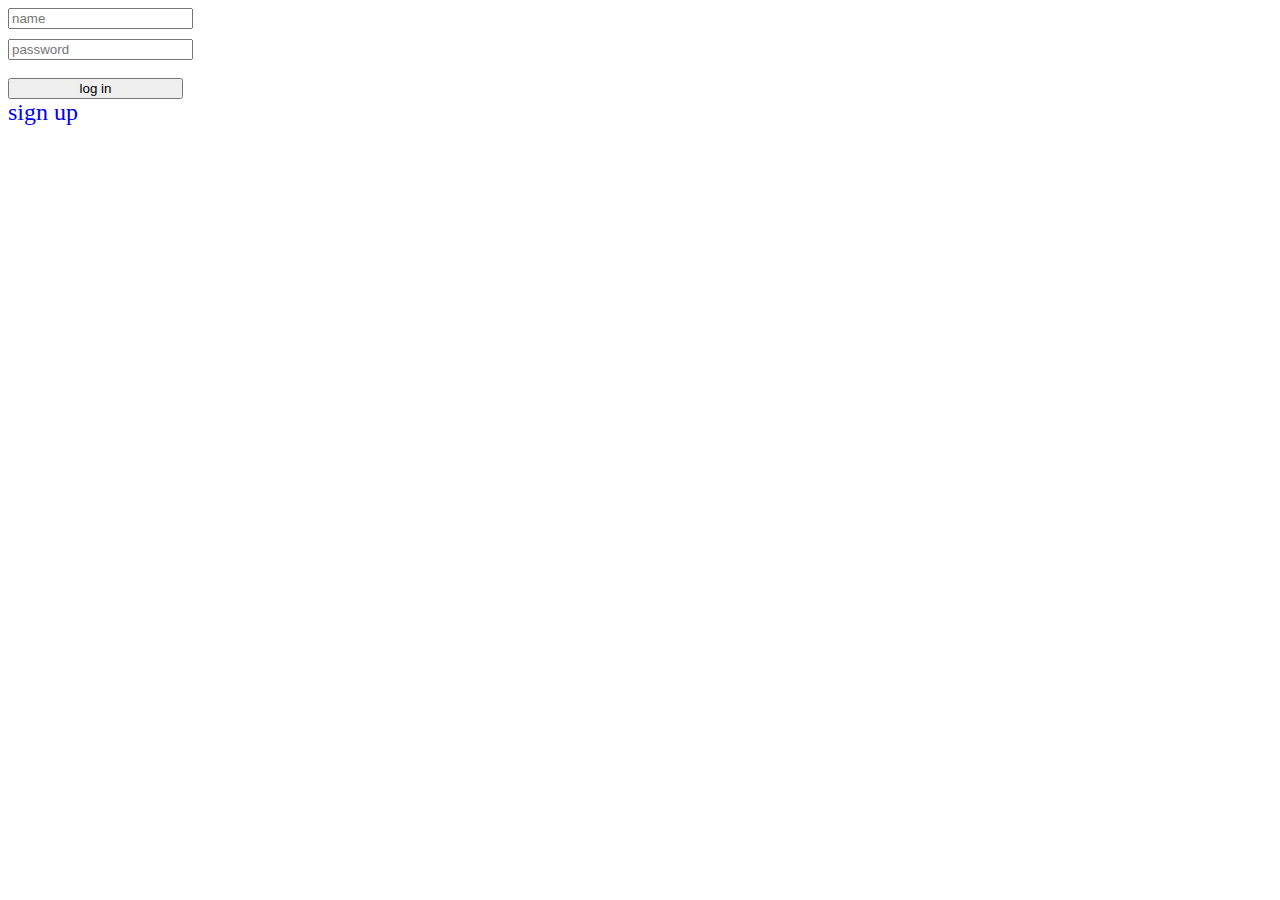
<file: index.html>
<html>
<head>
    <link rel="icon" type="image/png" href="./favicon.ico">
    <link rel="stylesheet" href="index.css">
</head>
<body>
    <p id ="8"></p>
    <input id="13" class="hide" placeholder="send to" style="margin-bottom: 10px;"></input>
    <textarea id="1" placeholder="Type message here" style="height: 40px;width: 300px;" class="hide"></textarea>
    <button onclick="send_message()" class="hide" id="2"><img height="30px" width="33px" src ="send_button.png"></button>
    <button style="height:30px;width:110px;" height="30px" width="33px" onclick ="log_out()" class = "hide" id = "9">log out</button>
    <input type="file"  id="10" accept="image/*" class="hide"></input>
    <button style="height:30px;width:110px;" id ="12" class="hide">send an image</button>
    <a href ="feedback.html" style="text-decoration: none;color: black; background-color:rgb(168, 168, 168); padding: 5px 10px;border-radius: 10px;" class="hide" id ="11">send feedback</a>
    <div id = "3" style="display: block;"></div>
    <div>
    <input id="4" placeholder="name" style="margin-bottom: 10px;"></input><br>
    <input id = "5" placeholder="password"></input><br><br>
    <button onclick="log_in()" style="width:175px;" id="6">log in</button><br>
    <a href="sign_up.html" style="font-size:150%;text-decoration: none;" id = "7">sign up</a>
    </div>
    <script src="client.js"></script>
</body>
</html>
</file>
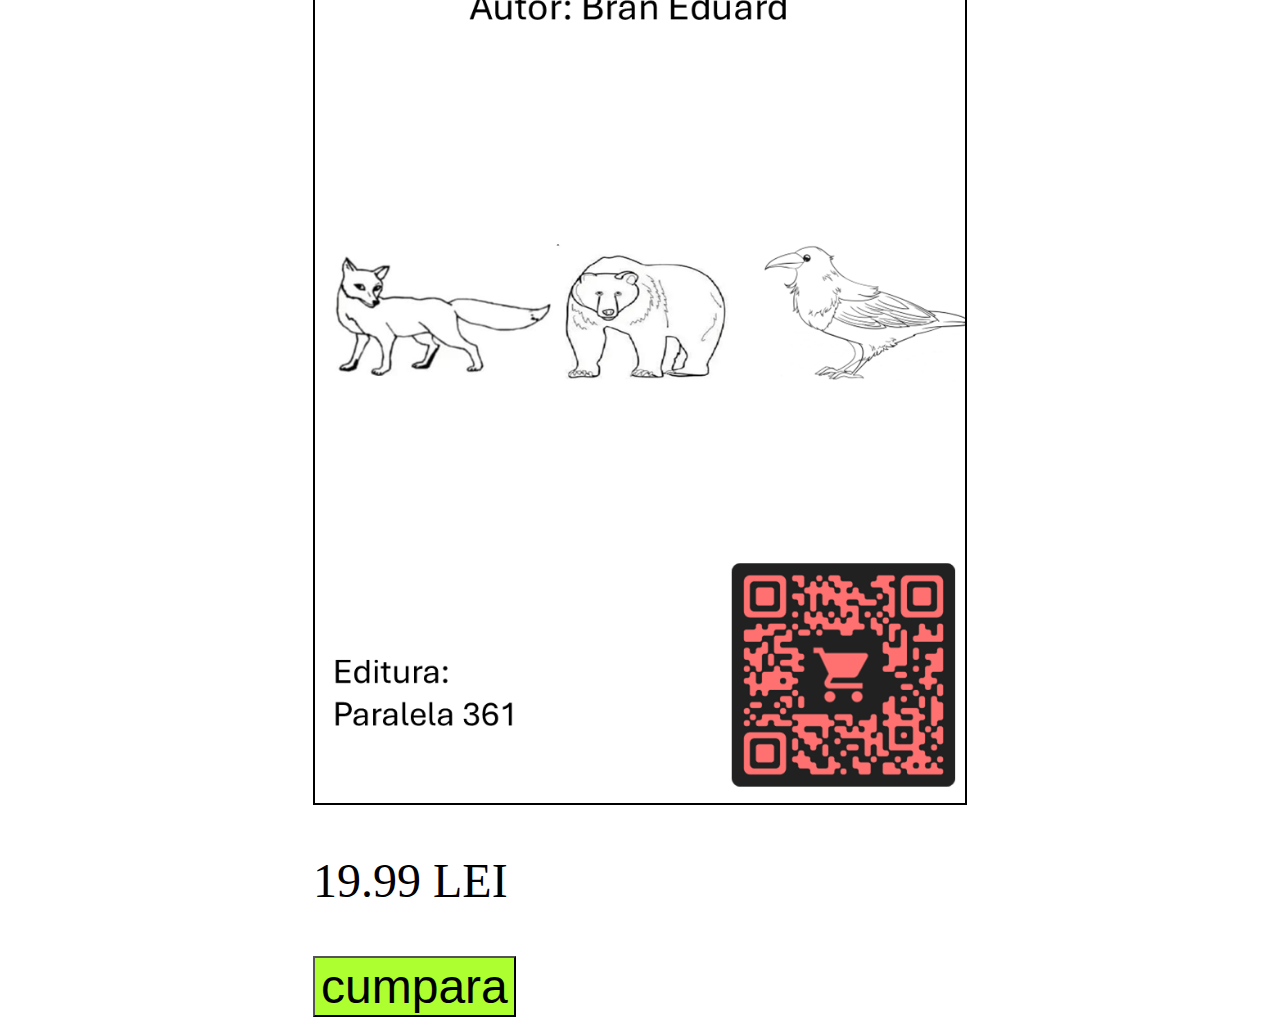
<file: cumpara.html>
<script src="index.js"></script>
<style>
    body {
      display: flex;
      justify-content: center;
      align-items: center;
      height: 100vh;
      margin: 0;
    }
  </style>
<body><div><img src="coperta.png" style="border: 2px solid black;width: 650px; height: auto;"><br><p style="font-size:300%;">19.99 LEI</p><button onclick="buy()" style="background-color: greenyellow; font-size:300%;">cumpara</button></div></body>
</file>
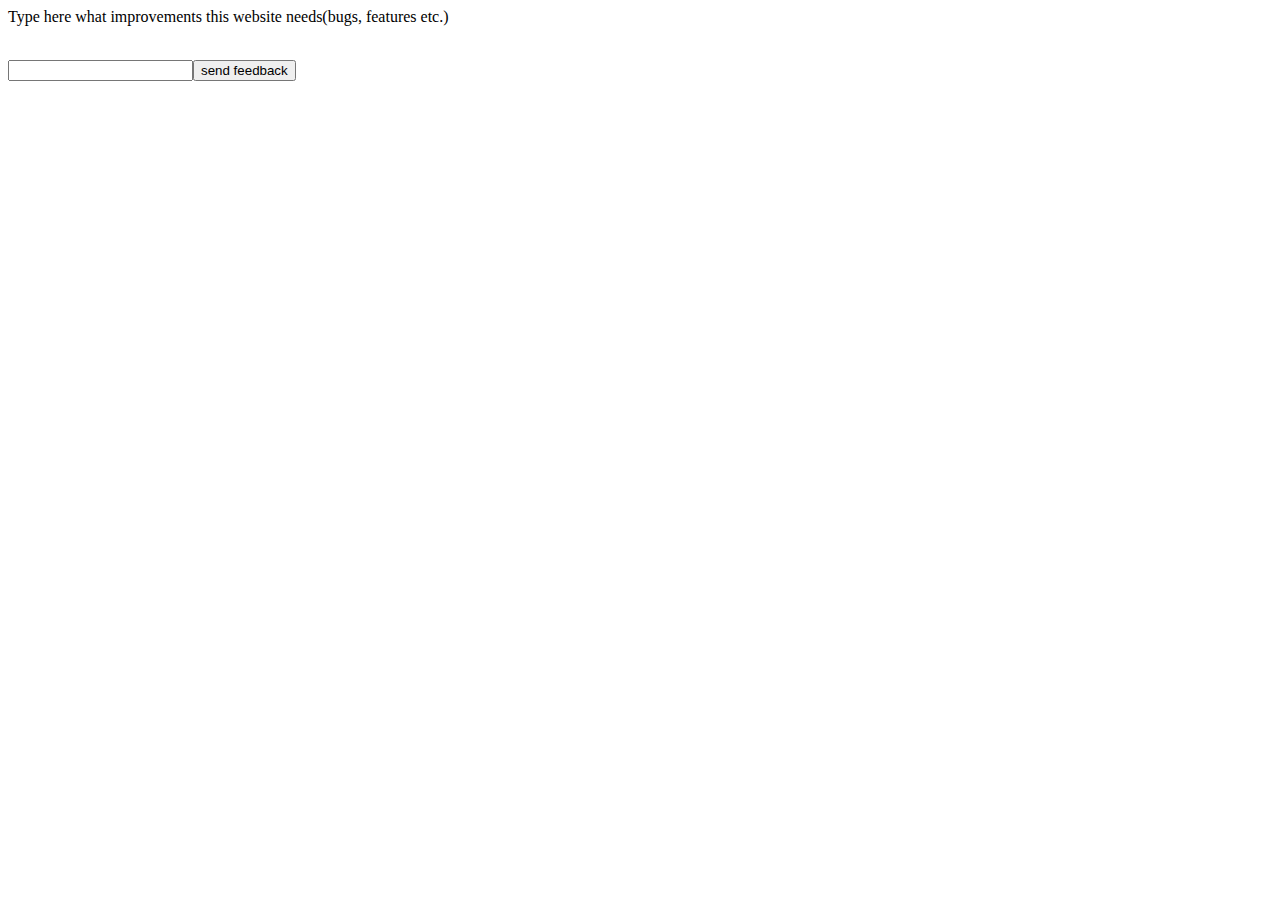
<file: feedback.html>
<body>
<p>Type here what improvements this website needs(bugs, features etc.)</p><br>
<input type="text" id ="1"></input><button onclick="send_feedback()">send feedback</button>
<script src="feedback.js"></script>
</body>
</file>
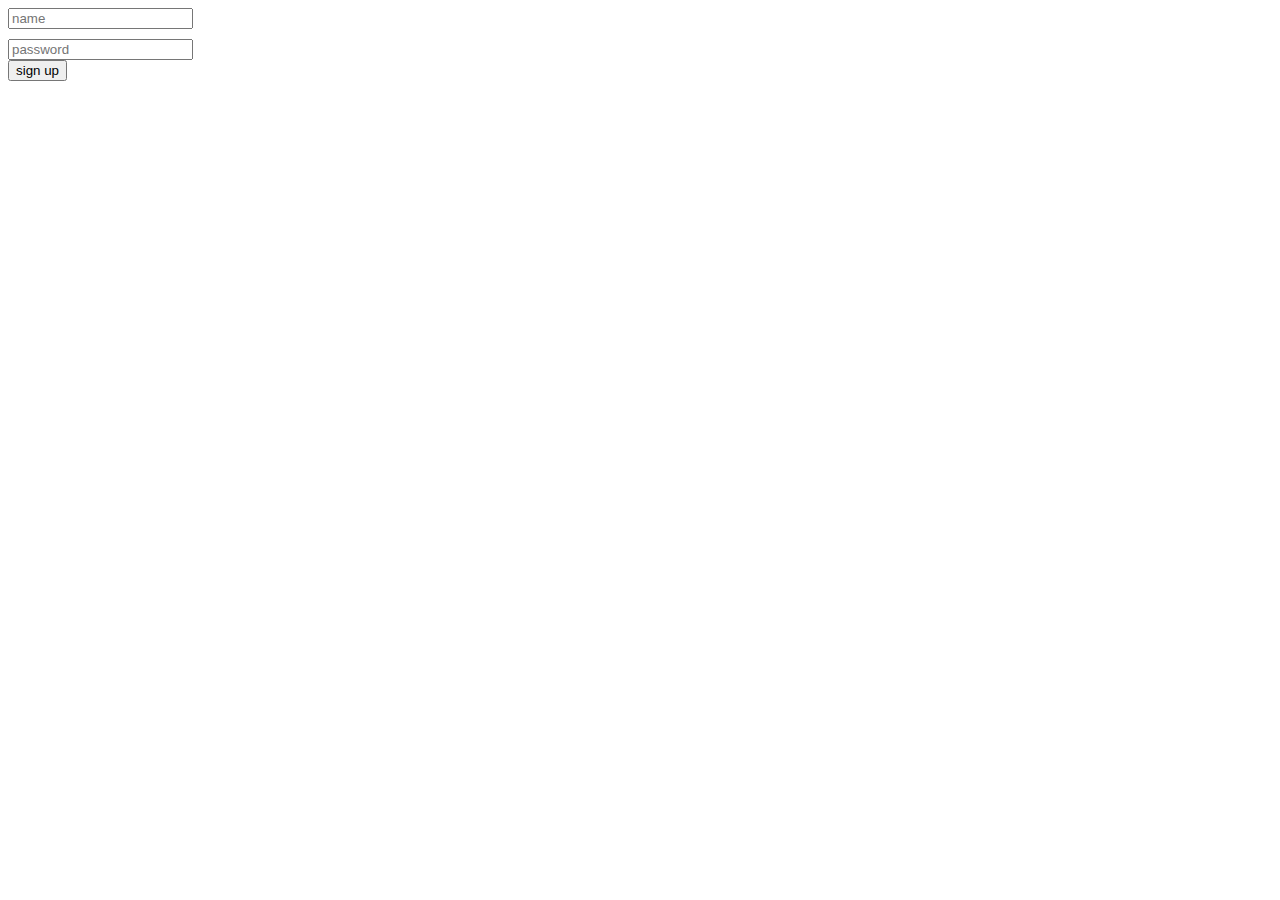
<file: sign_up.html>
<body><div>
    <p id="3"></p>
    <input id="1" placeholder="name" style="margin-bottom: 10px;"></input><br>
    <input id = "2" placeholder="password"></input><br>
    <button onclick="sign_up()">sign up</button>
    <script src="sign_up.js"></script>
</div>
</body>
</file>
<file: index.css>
.hide{
    display: none;
}
</file>
